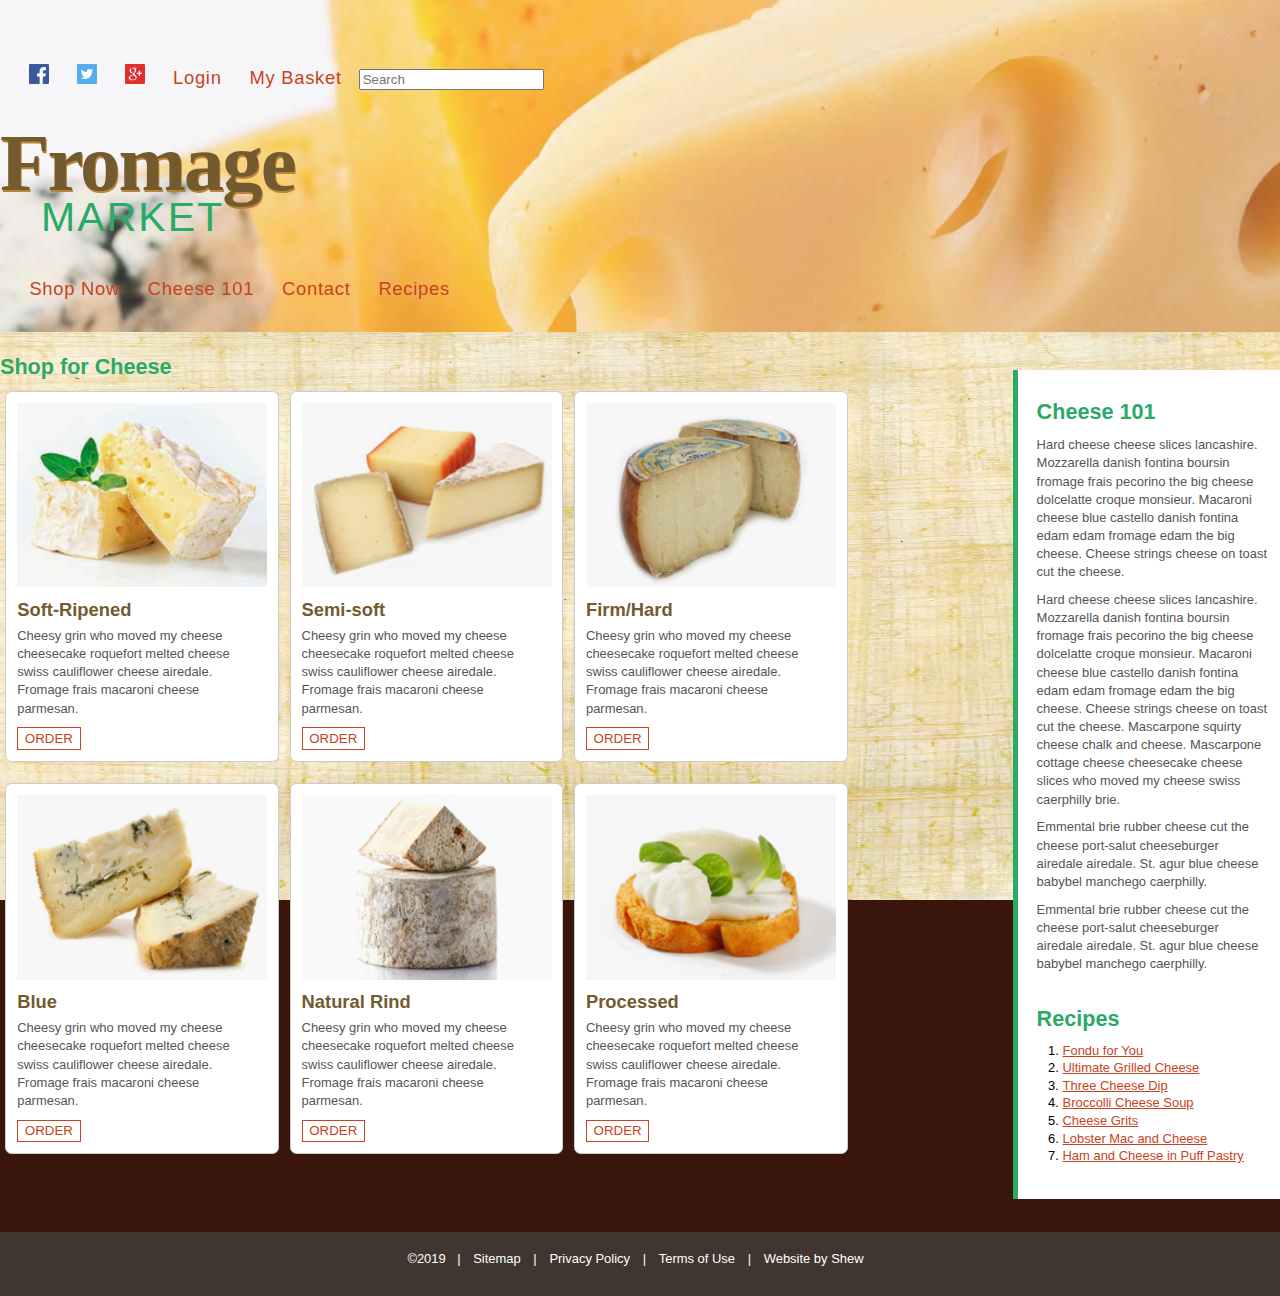
<file: DotNetProjects/StoreAppDemo/index.html>
<!DOCTYPE html>
<html lang="en">
<head>
    <meta charset="UTF-8">
    <meta name="viewport" content="width=device-width, initial-scale=1.0">
    <link rel="stylesheet" type="text/css" href="main.css">
    <title>Fromage Cheese Market</title>
</head>
<body>
    <header>
        <!--Login Menu-->
        <nav>
            <ul>
                <li><a href="#"><img src="img/facebook_20.png" alt="Facebook" class="socialIcon" /></a></li>
                <li><a href="#"><img src="img/twitter_20.png" alt="Twitter" class="socialIcon" /></a></li>
                <li><a href="#"><img src="img/google_plus_20.png" alt="Google Plus" class="socialIcon" /></a></li>
                <li><a href="#" class="active">Login</a></li>
                <li><a href="#">My Basket</a></li>
                <li><input type="search" id="search" placeholder="Search"></li>
            </ul>
        </nav>
        <!--Navigation Menu-->
        <h1>Fromage</h1>
        <h2>Market</h2>
        <nav>
            <ul>
                <li><a href="#">Shop Now</a></li>
                <li><a href="#">Cheese 101</a></li>
                <li><a href="#">Contact</a></li>
                <li><a href="#">Recipes</a></li>
            </ul>
        </nav>
    </header>
    <section id="sidebar">
        <!--Sidebar Text-->
        <h1>Cheese 101</h1>
        <p>Hard cheese cheese slices lancashire. Mozzarella danish fontina boursin fromage frais pecorino the big cheese dolcelatte croque monsieur. Macaroni cheese blue castello danish fontina edam edam fromage edam the big cheese. Cheese strings cheese on toast cut the cheese.</p>
        <p>Hard cheese cheese slices lancashire. Mozzarella danish fontina boursin fromage frais pecorino the big cheese dolcelatte croque monsieur. Macaroni cheese blue castello danish fontina edam edam fromage edam the big cheese. Cheese strings cheese on toast cut the cheese. Mascarpone squirty cheese chalk and cheese. Mascarpone cottage cheese cheesecake cheese slices who moved my cheese swiss caerphilly brie.</p>
        <p>Emmental brie rubber cheese cut the cheese port-salut cheeseburger airedale airedale. St. agur blue cheese babybel manchego caerphilly.</p>
        <!--Recipe List-->
        <p>Emmental brie rubber cheese cut the cheese port-salut cheeseburger airedale airedale. St. agur blue cheese babybel manchego caerphilly.</p>
        <br />
        <h1>Recipes</h1>
            <ol>
                <li><a href="#">Fondu for You</a></li>
                <li><a href="#">Ultimate Grilled Cheese</a></li>
                <li><a href="#">Three Cheese Dip</a></li>
                <li><a href="#">Broccolli Cheese Soup</a></li>
                <li><a href="#">Cheese Grits</a></li>
                <li><a href="#">Lobster Mac and Cheese</a></li>
                <li><a href="#">Ham and Cheese in Puff Pastry</a></li>
            </ol>
        <br />
</section>    <!-- Closing sidebar section tag -->
    
    <section id="main">
        <!--main section-->
        <h1>Shop for Cheese</h1>
        <!--Six different cheeses-->

        <div class="panel">
            <img src="img/230x170/soft_ripened_cheese_230.jpg" class="cheeseType" alt="cheese" />
            <h2>Soft-Ripened</h2>
            <p>Cheesy grin who moved my cheese cheesecake roquefort melted cheese swiss cauliflower cheese airedale. Fromage frais macaroni cheese parmesan.</p>
            <button>Order</button>
        </div>
        <div class="panel">
            <img src="img/230x170/cheese_semifirmgroup_230.jpg" class="cheeseType" alt="cheese" />
            <h2>Semi-soft</h2>
            <p>Cheesy grin who moved my cheese cheesecake roquefort melted cheese swiss cauliflower cheese airedale. Fromage frais macaroni cheese parmesan.</p>
            <button>Order</button>
        </div>
        <div class="panel">
            <img src="img/230x170/firm_hard_fioresardo_230.jpg" class="cheeseType" alt="cheese" />
            <h2>Firm/Hard</h2>
            <p>Cheesy grin who moved my cheese cheesecake roquefort melted cheese swiss cauliflower cheese airedale. Fromage frais macaroni cheese parmesan.</p>
            <button>Order</button>
        </div>
        <div class="panel">
            <img src="img/230x170/blue_cheese_230.jpg" class="cheeseType" alt="cheese" />
            <h2>Blue</h2>
            <p>Cheesy grin who moved my cheese cheesecake roquefort melted cheese swiss cauliflower cheese airedale. Fromage frais macaroni cheese parmesan.</p>
            <button>Order</button>
        </div>
        <div class="panel">
            <img src="img/230x170/natural_rind_230.jpg" class="cheeseType" alt="cheese" />
            <h2>Natural Rind</h2>
            <p>Cheesy grin who moved my cheese cheesecake roquefort melted cheese swiss cauliflower cheese airedale. Fromage frais macaroni cheese parmesan.</p>
            <button>Order</button>
        </div>
        <div class="panel">
            <img src="img/230x170/processed_spread_230.jpg" class="cheeseType" alt="cheese" />
            <h2>Processed</h2>
            <p>Cheesy grin who moved my cheese cheesecake roquefort melted cheese swiss cauliflower cheese airedale. Fromage frais macaroni cheese parmesan.</p>
            <button>Order</button>
        </div>

    </section>
    <div class="clear"></div>
    <footer>
        <!--Legal ietms, navigation items-->
        <span>&copy;2019</span>
        <ul id="menuFooter">
            <li><a href="#">Sitemap</a></li>
            <li><a href="#">Privacy Policy</a></li>
            <li><a href="#">Terms of Use</a></li>
            <li>Website by Shew</li>
        </ul>
    </footer>
    
</body>
</html>
</file>
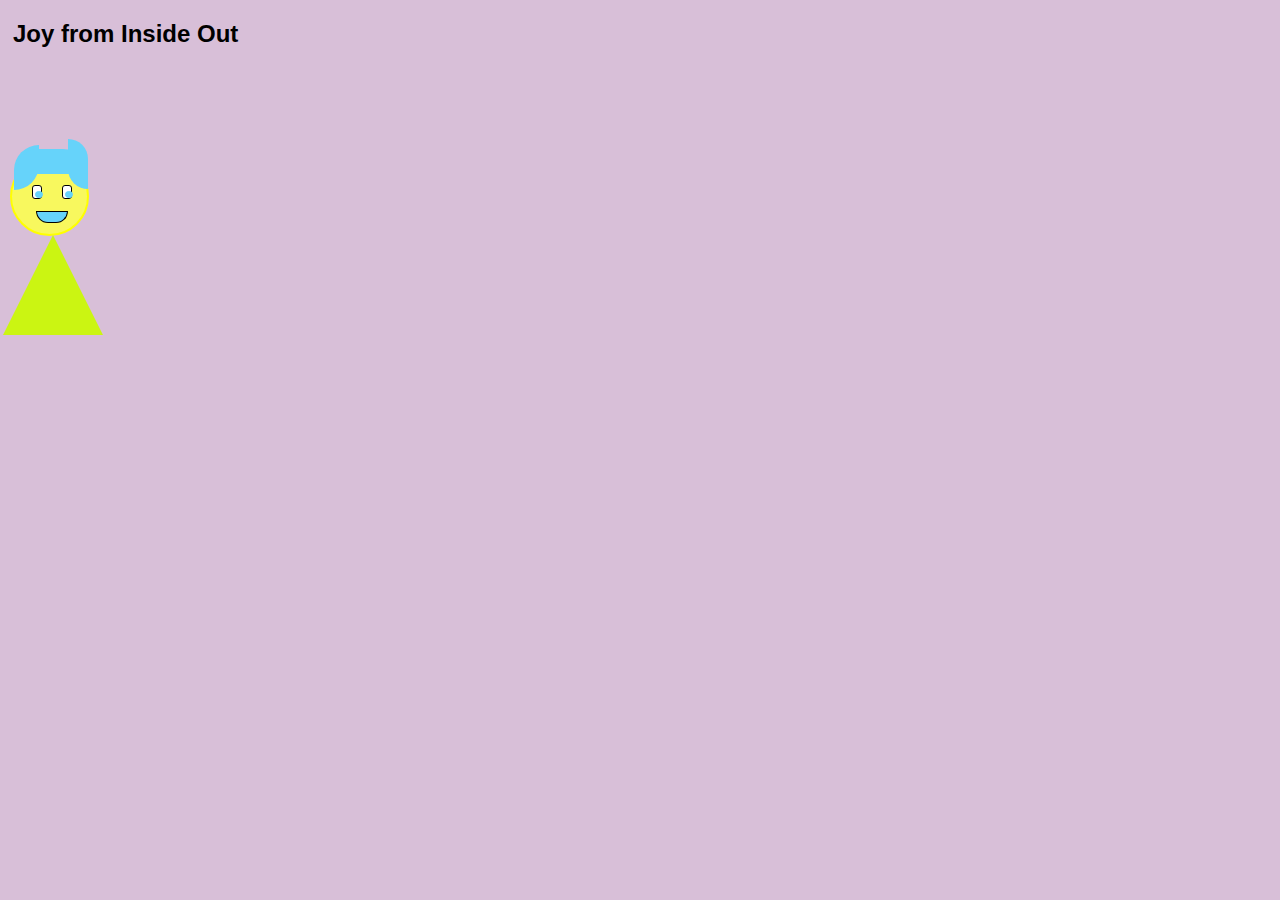
<file: SmileyFace/css_joy.html>
<!DOCTYPE html>
<html lang="en">
<head>
    <meta charset="UTF-8">
    <meta name="viewport" content="width=device-width, initial-scale=1.0">
    <title>Joy</title>
    <link rel="stylesheet" href="css_joy.css">
</head>
<body>
   <div class="wrapper">
        <h2>Joy from Inside Out</h2>
            <div class="hairshort"></div>
            <div class="hairlong"></div>
            <div class="hairside"></div>
            <div class="face">
                <div class="lefteye">
                    <div id="inner-left"></div>
                </div>
                <div class="righteye">
                    <div id="inner-right"></div>
                 </div>
                <div class="mouth"></div>
                <div class="nose"></div>
            </div>
            <div class="dress"></div>
   </div> 
</body>
</html>
</file>
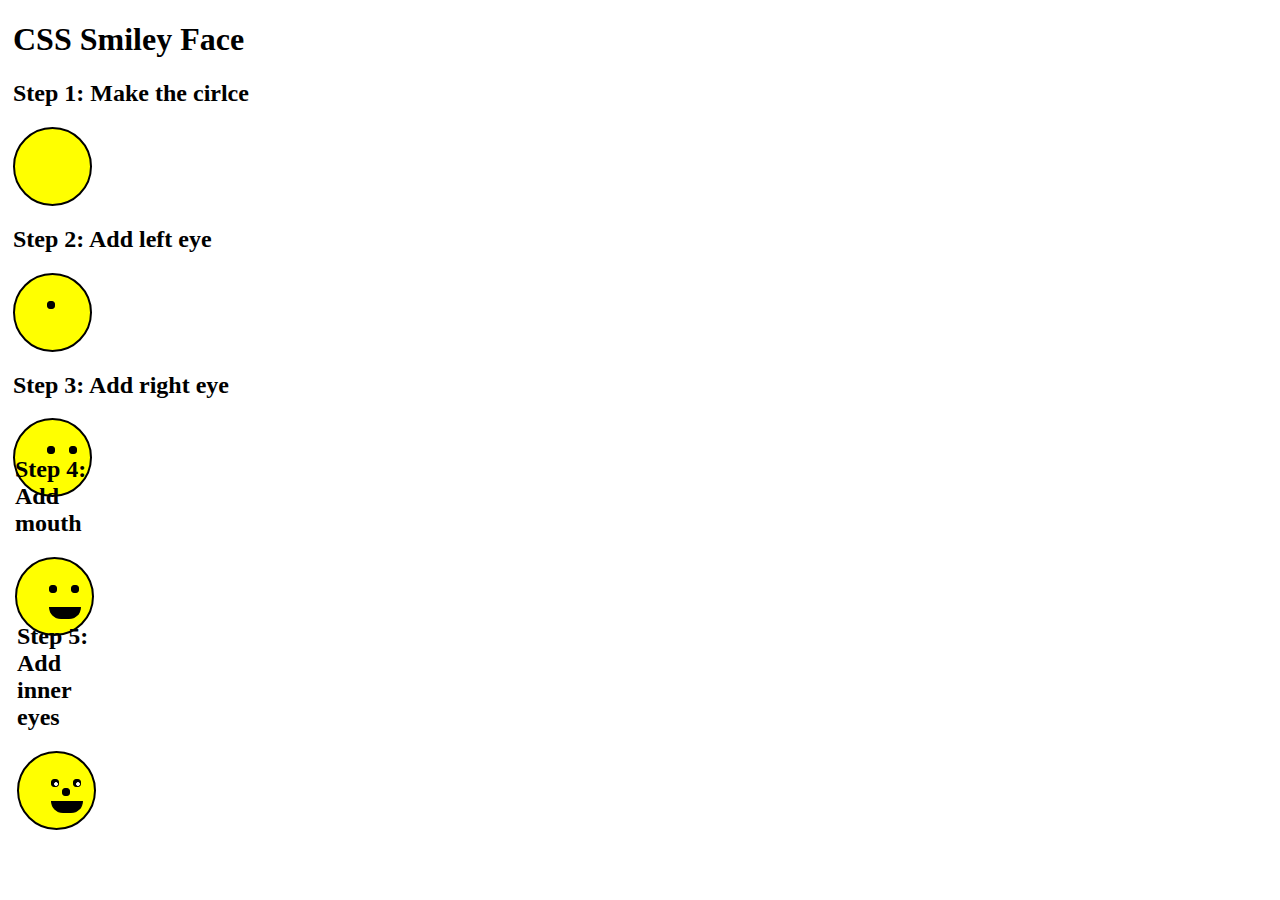
<file: SmileyFace/css_smiley.html>
<!DOCTYPE html>
<html lang="en">
<head>
    <meta charset="UTF-8">
    <meta name="viewport" content="width=device-width, initial-scale=1.0">
    <title>Smiley Face</title>
    <link rel="stylesheet" href="css_smiley.css">
</head>
<body>
   <div class="wrapper">
        <h1>CSS Smiley Face</h1>
        <h2>Step 1: Make the cirlce</h2>
        <div class="face">
        </div>
        <h2>Step 2: Add left eye</h2>
        <div class="face">
            <div class="lefteye"></div>
        </div>
        <h2>Step 3: Add right eye</h2>
        <div class="face">
            <div class="lefteye"></div>
            <div class="righteye"></div>
        <h2>Step 4: Add mouth</h2>
            <div class="face">
                <div class="lefteye"></div>
                <div class="righteye"></div>
                <div class="mouth"></div>
        <h2>Step 5: Add inner eyes</h2>
            <div class="face">
                <div class="lefteye">
                    <div id="inner-left"></div>
                </div>
                <div class="righteye">
                    <div id="inner-right"></div>
                 </div>
                <div class="mouth"></div>
                <div class="nose"></div>
        </div>
   </div> 
</body>
</html>
</file>
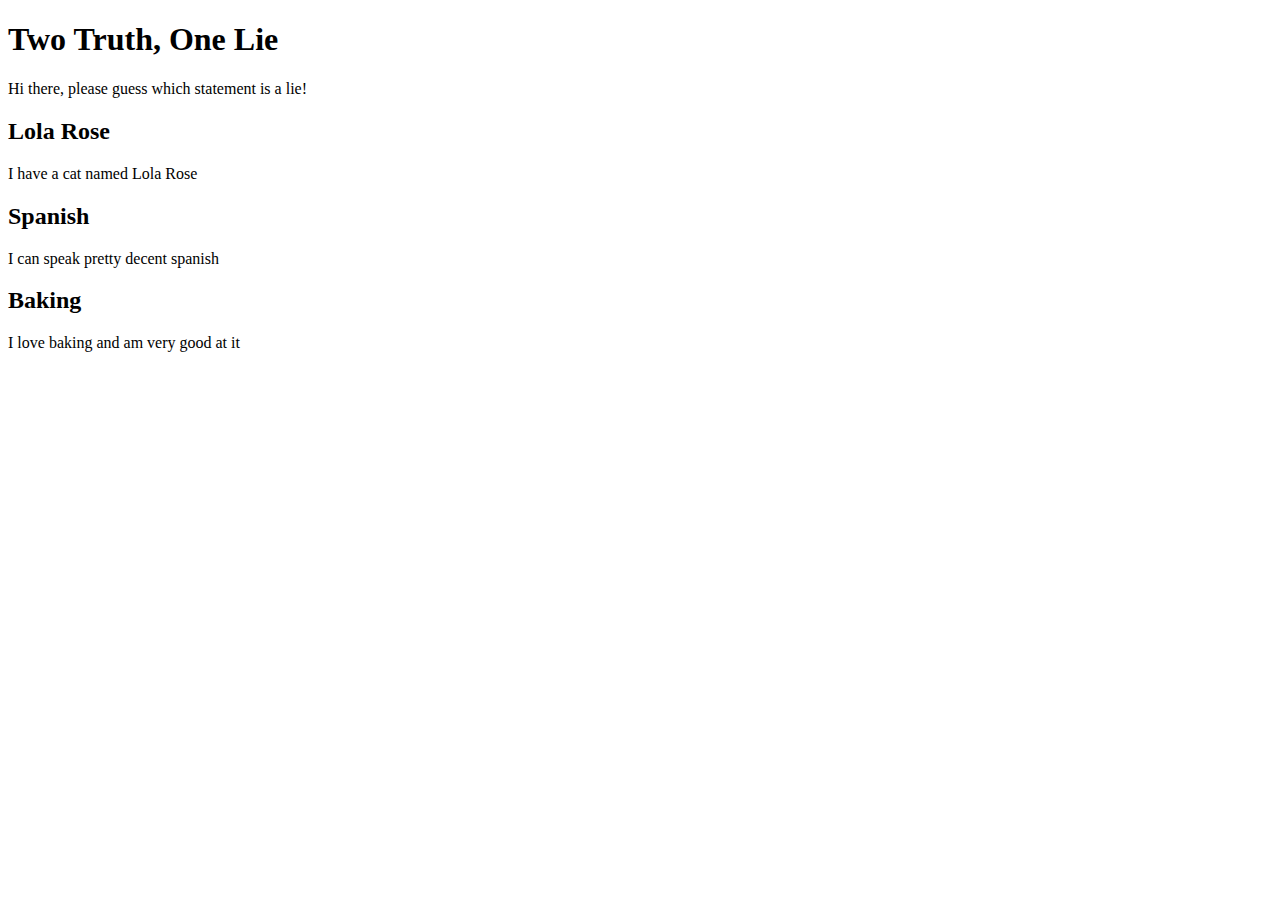
<file: HTMLCSSPreWork/1-HTML-Basics/02-h-and-p-tags.html>
<!DOCTYPE html>
<html lang="en">
<head>
    <meta charset="UTF-8">
    <meta name="viewport" content="width=device-width, initial-scale=1.0">
    <title>Two Truths, One Lie</title>
</head>
<body>
    <h1>Two Truth, One Lie</h1>
    <p> Hi there, please guess which statement is a lie!</p>
    <h2>Lola Rose</h2>
    <p>I have a cat named Lola Rose</p>
    <h2>Spanish</h2>
    <p> I can speak pretty decent spanish</p>
    <h2>Baking</h2>
    <p> I love baking and am very good at it</p>
    
</body>
</html>
</file>
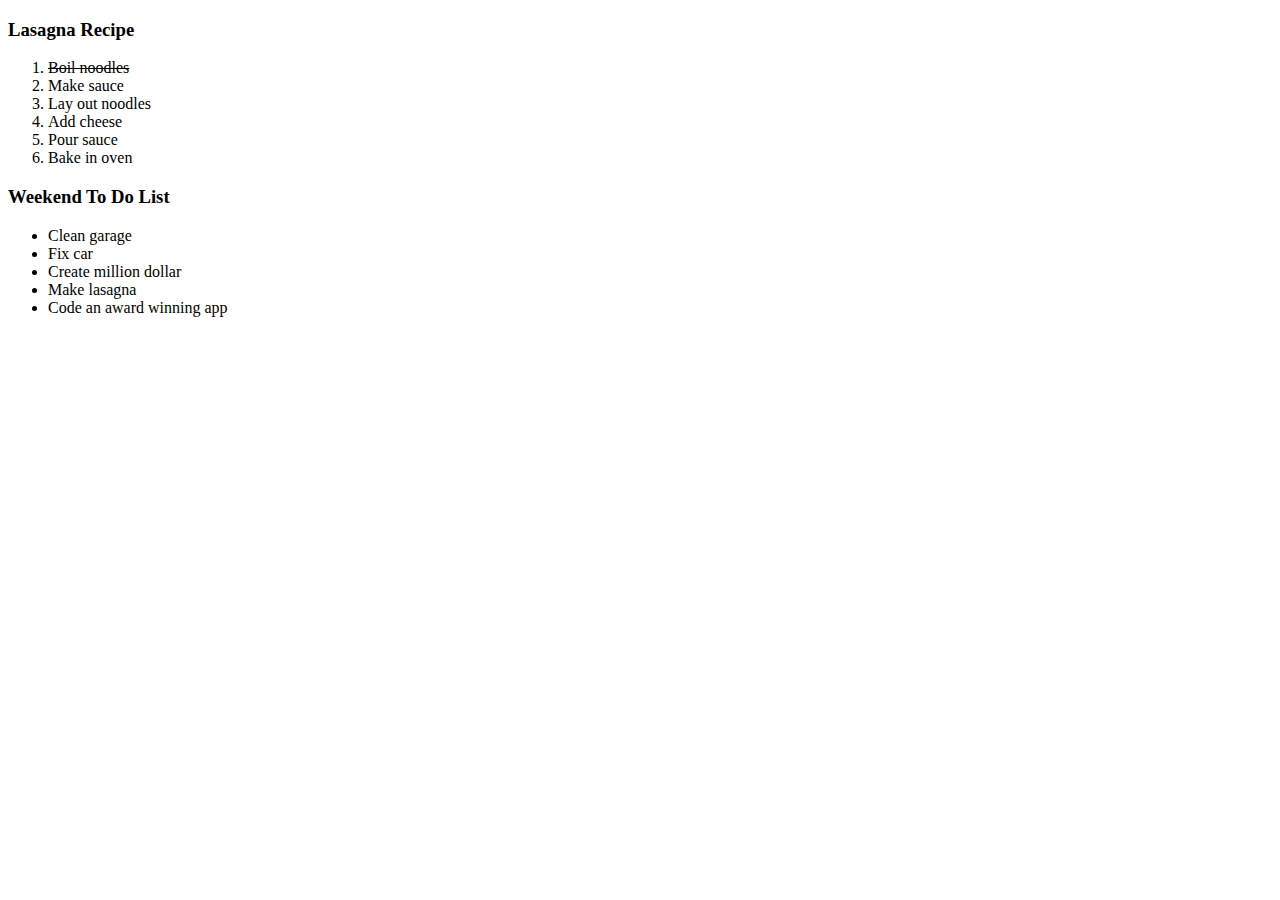
<file: HTMLCSSPreWork/1-HTML-Basics/03-lists.html>
<!DOCTYPE html>
<html>
    <head>
        <title> List tags</title>
    </head>
    <body>
        <h3> Lasagna Recipe</h3>
        <ol>
            <li><strike>Boil noodles</strike></li>
            <li>Make sauce</li>
            <li>Lay out noodles</li>
            <li>Add cheese </li>
            <li>Pour sauce</li>
            <li>Bake in oven</li>
        </ol>
        <h3>Weekend To Do List</h3>
        <ul>
            <li>Clean garage</li>
            <li>Fix car</li>
            <li>Create million dollar</li>
            <li>Make lasagna</li>
            <li>Code an award winning app</li>
        </ul>
    </body>
</html>
</file>
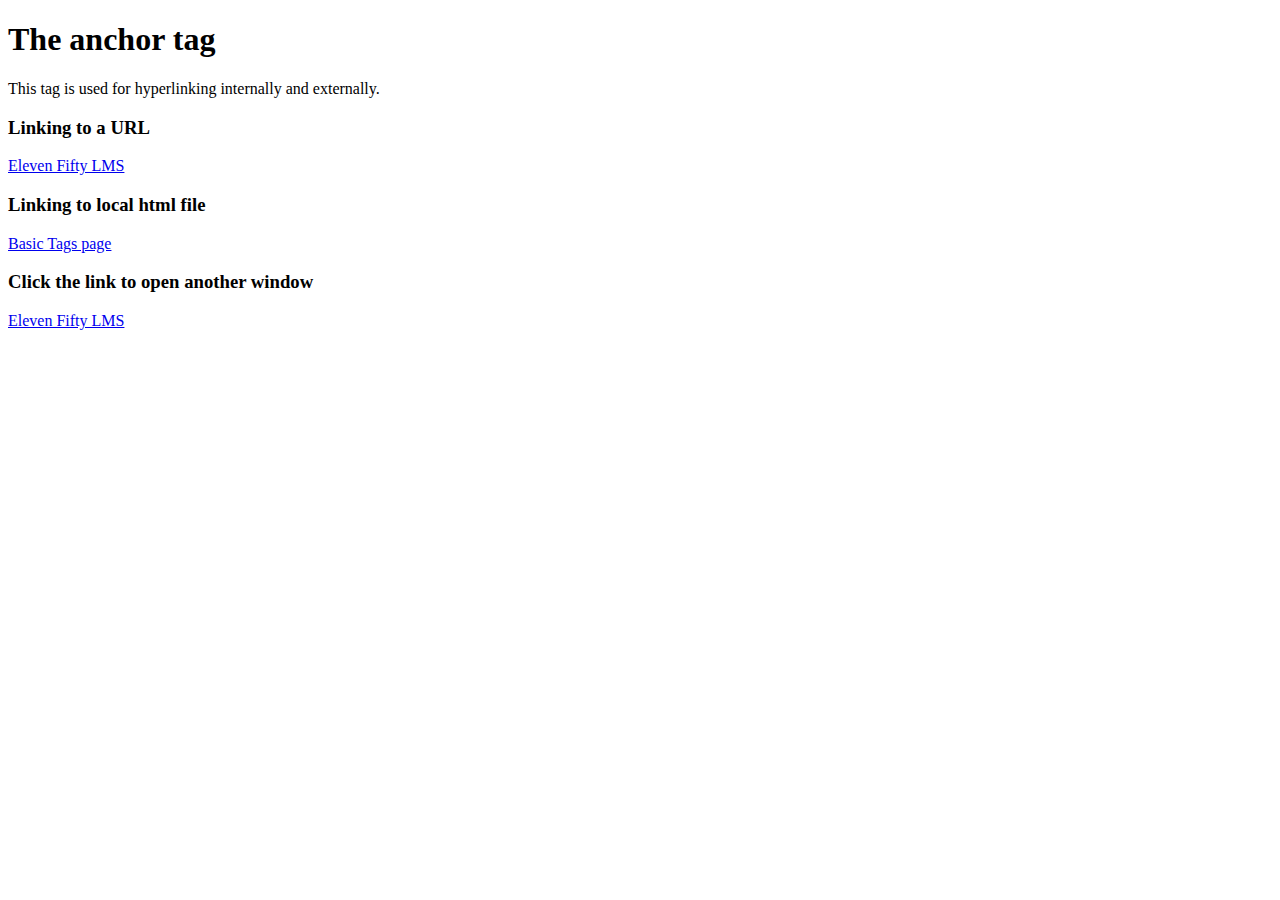
<file: HTMLCSSPreWork/1-HTML-Basics/04-links.html>
<!DOCTYPE html>
<html>
    <head>

    </head>
    <body>

        <h1>The anchor tag</h1>
        <p>This tag is used for hyperlinking internally and externally. </p>
    
        <h3>Linking to a URL</h3>
        <a href="https://elevenfifty.instructure.com/login/canvas">Eleven Fifty LMS</a>
    
         <h3>Linking to local html file</h3>
        <a href="01-basic-tags.html">Basic Tags page</a>
    
        <h3>Click the link to open another window</h3>
        <a href="https://elevenfifty.instructure.com/login/canvas" target="blank">Eleven Fifty LMS</a>
    </body>
</html>
</file>
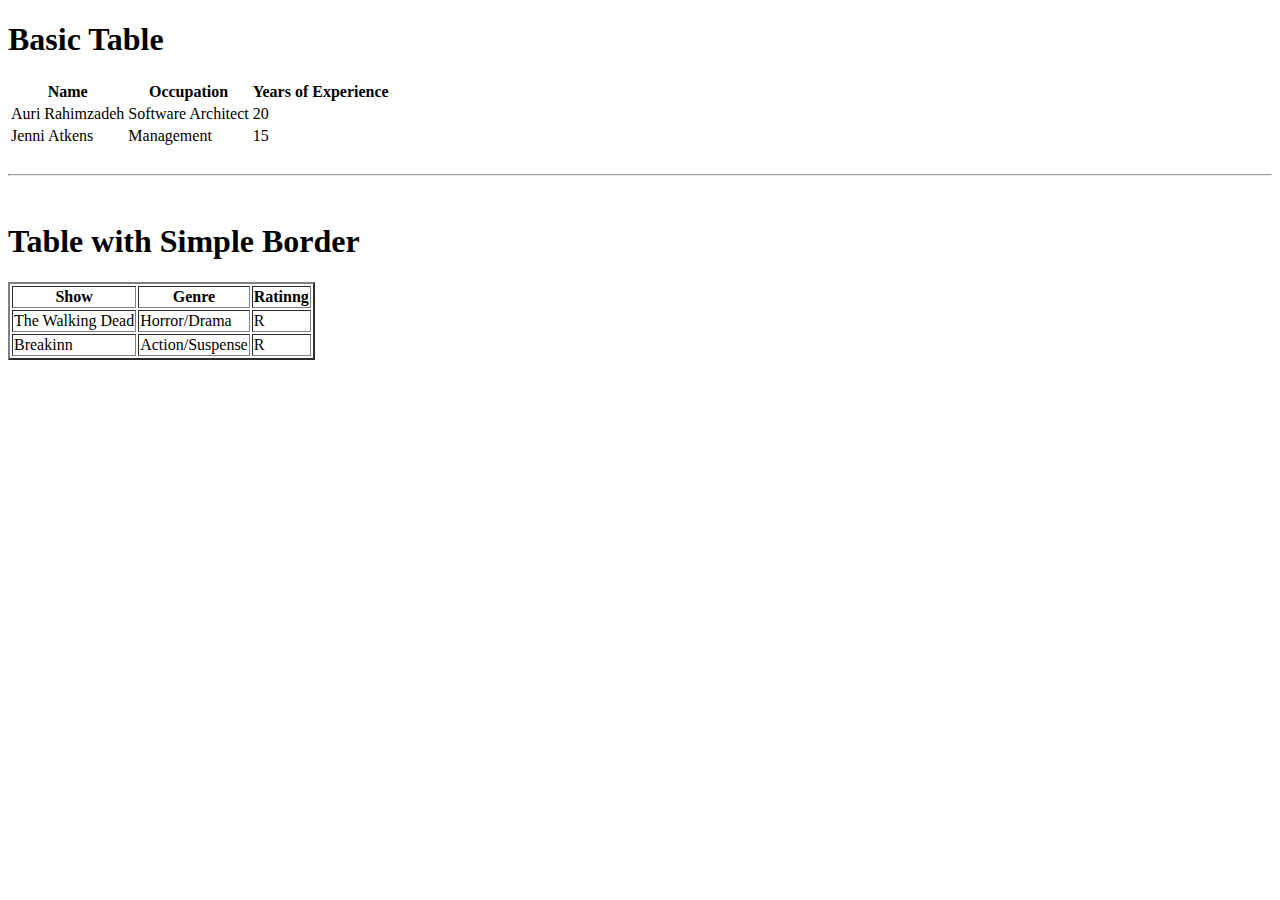
<file: HTMLCSSPreWork/1-HTML-Basics/06-tables.html>
<!DOCTYPE html>
<html>
    <head>
        <title>Tables</title>
    </head>
    <body>

        <h1>Basic Table</h1>
        <table>
            <tr>
                <th>Name</th>
                <th>Occupation</th>
                <th>Years of Experience</th>
            </tr>
            <tr>
                <td>Auri Rahimzadeh</td>
                <td>Software Architect</td>
                <td>20</td>
            </tr>

            <tr>
                <td>Jenni Atkens</td>
                <td>Management</td>
                <td>15</td>
            </tr>
        </table>

        <br>
        <hr>
        <br>

        <h1>Table with Simple Border</h1>
        <table border="2">
            <tr>
                <th>Show</th>
                <th>Genre</th>
                <th>Ratinng</th>
            </tr>
            <tr>
                <td>The Walking Dead</td>
                <td>Horror/Drama</td>
                <td>R</td>
            </tr>
            <tr>
                <td>Breakinn</td>
                <td>Action/Suspense</td>
                <td>R</td>
            </tr>
        </table>
 </body>
</html>
</file>
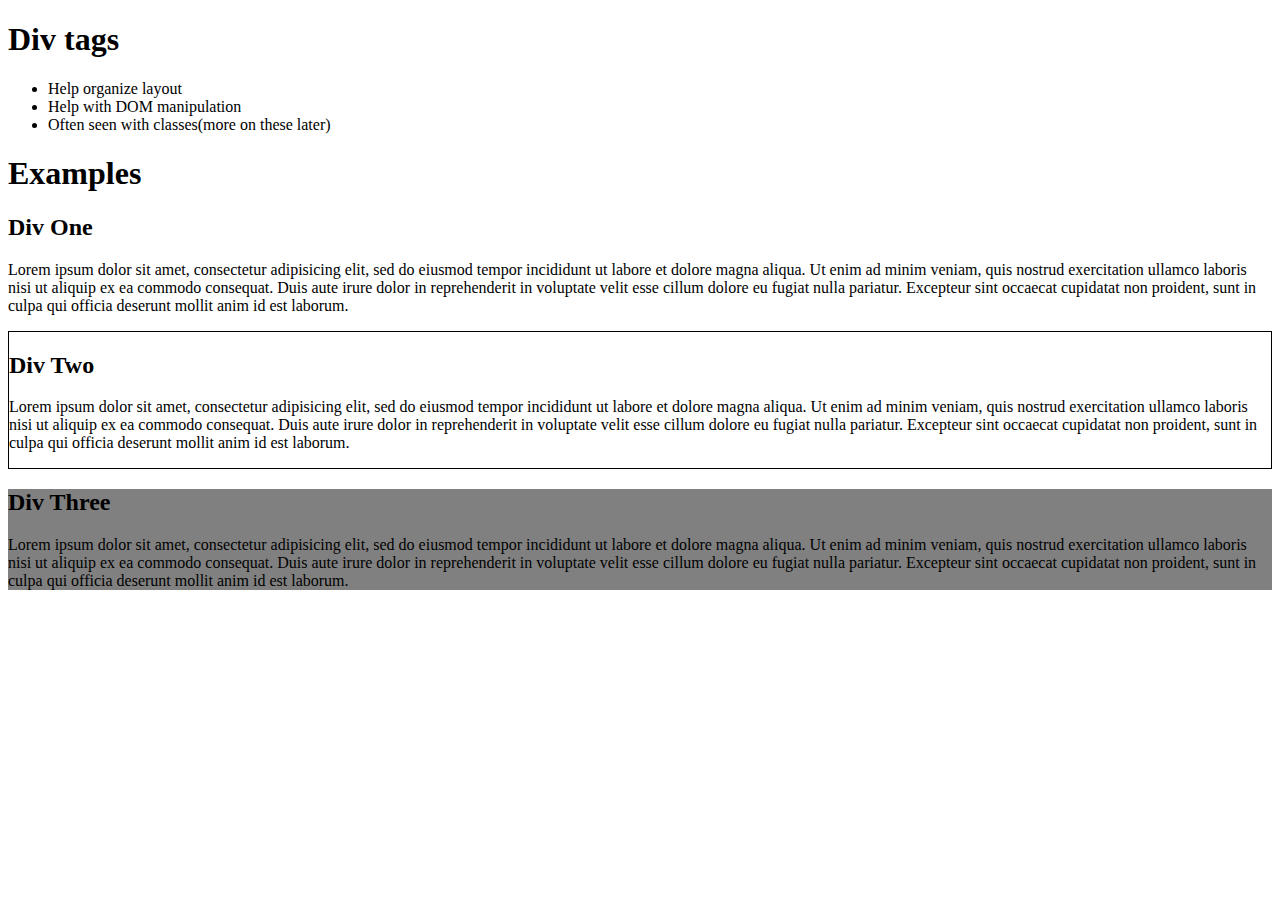
<file: HTMLCSSPreWork/1-HTML-Basics/07-divs.html>
<!DOCTYPE html>
<html>
<head>
    <title>divs</title>
</head>
<body>
    <h1>Div tags</h1>
    <ul>
        <li>Help organize layout</li>
        <li>Help with DOM manipulation</li>
        <li>Often seen with classes(more on these later)</li>
    </ul>

    <h1>Examples</h1>
    <div class="div-one">
        <h2>Div One</h2>
        <p>Lorem ipsum dolor sit amet, consectetur adipisicing elit, sed do eiusmod
        tempor incididunt ut labore et dolore magna aliqua. Ut enim ad minim veniam,
        quis nostrud exercitation ullamco laboris nisi ut aliquip ex ea commodo
        consequat. Duis aute irure dolor in reprehenderit in voluptate velit esse
        cillum dolore eu fugiat nulla pariatur. Excepteur sint occaecat cupidatat non
        proident, sunt in culpa qui officia deserunt mollit anim id est laborum.</p>
    </div>

    <div class="div-two" style="border:1px solid black">
        <h2>Div Two</h2>
        <p>Lorem ipsum dolor sit amet, consectetur adipisicing elit, sed do eiusmod
        tempor incididunt ut labore et dolore magna aliqua. Ut enim ad minim veniam,
        quis nostrud exercitation ullamco laboris nisi ut aliquip ex ea commodo
        consequat. Duis aute irure dolor in reprehenderit in voluptate velit esse
        cillum dolore eu fugiat nulla pariatur. Excepteur sint occaecat cupidatat non
        proident, sunt in culpa qui officia deserunt mollit anim id est laborum.</p>
    </div>

    <div class="div-three" style="background-color: gray">
        <h2>Div Three</h2>
        <p>Lorem ipsum dolor sit amet, consectetur adipisicing elit, sed do eiusmod
        tempor incididunt ut labore et dolore magna aliqua. Ut enim ad minim veniam,
        quis nostrud exercitation ullamco laboris nisi ut aliquip ex ea commodo
        consequat. Duis aute irure dolor in reprehenderit in voluptate velit esse
        cillum dolore eu fugiat nulla pariatur. Excepteur sint occaecat cupidatat non
        proident, sunt in culpa qui officia deserunt mollit anim id est laborum.</p>
    </div>
</body>
</html>
</file>
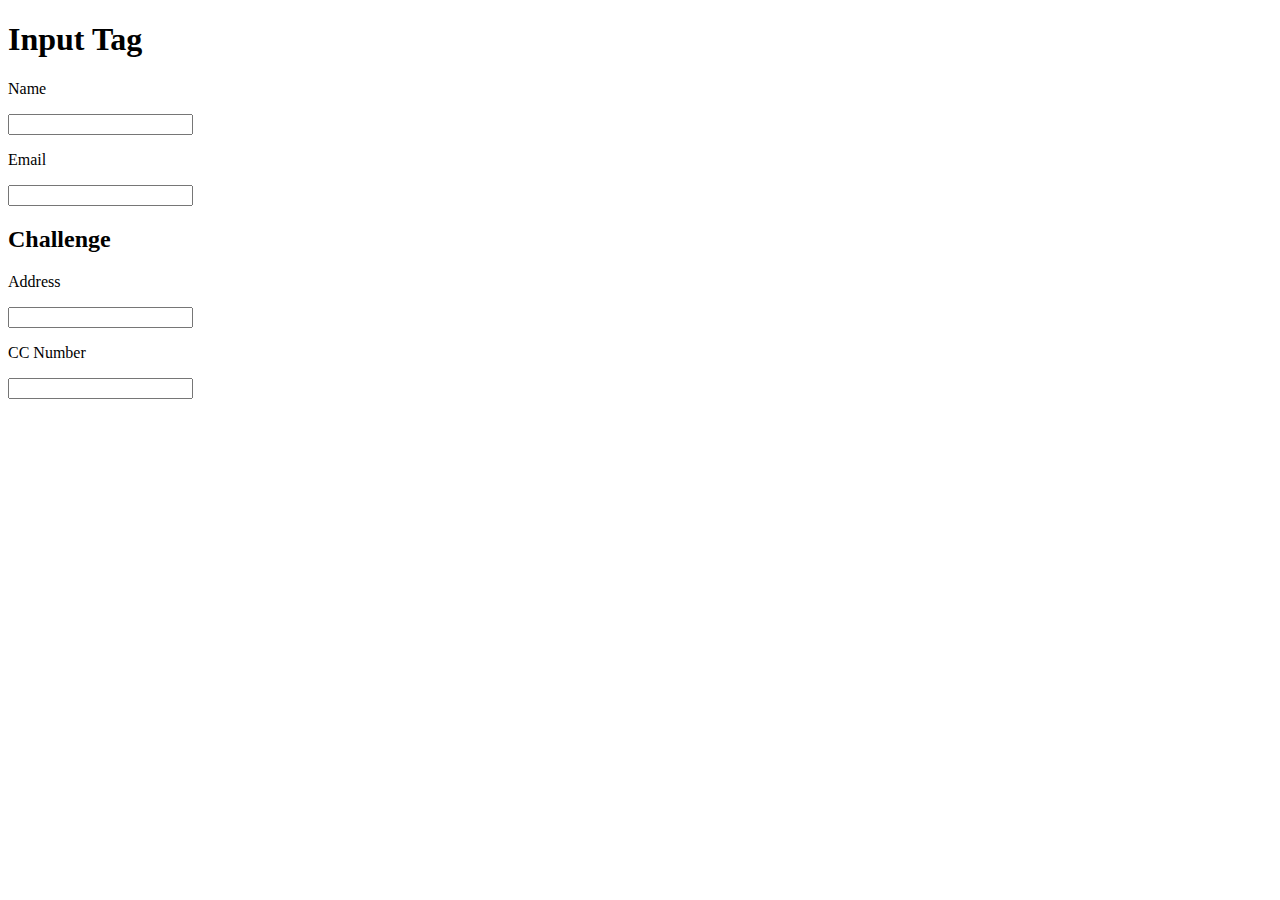
<file: HTMLCSSPreWork/1-HTML-Basics/08-inputs.html>
<!DOCTYPE html>
<html>
    <head>
        <title>Input</title>
    </head>
    <body>
        <h1>Input Tag</h1>
        <p>Name</p><input />
        <p>Email</p><input>

        <h2>Challenge</h2>
        <p>Address</p><input />
        <p>CC Number</p><input />
    </body>
</html>
</file>
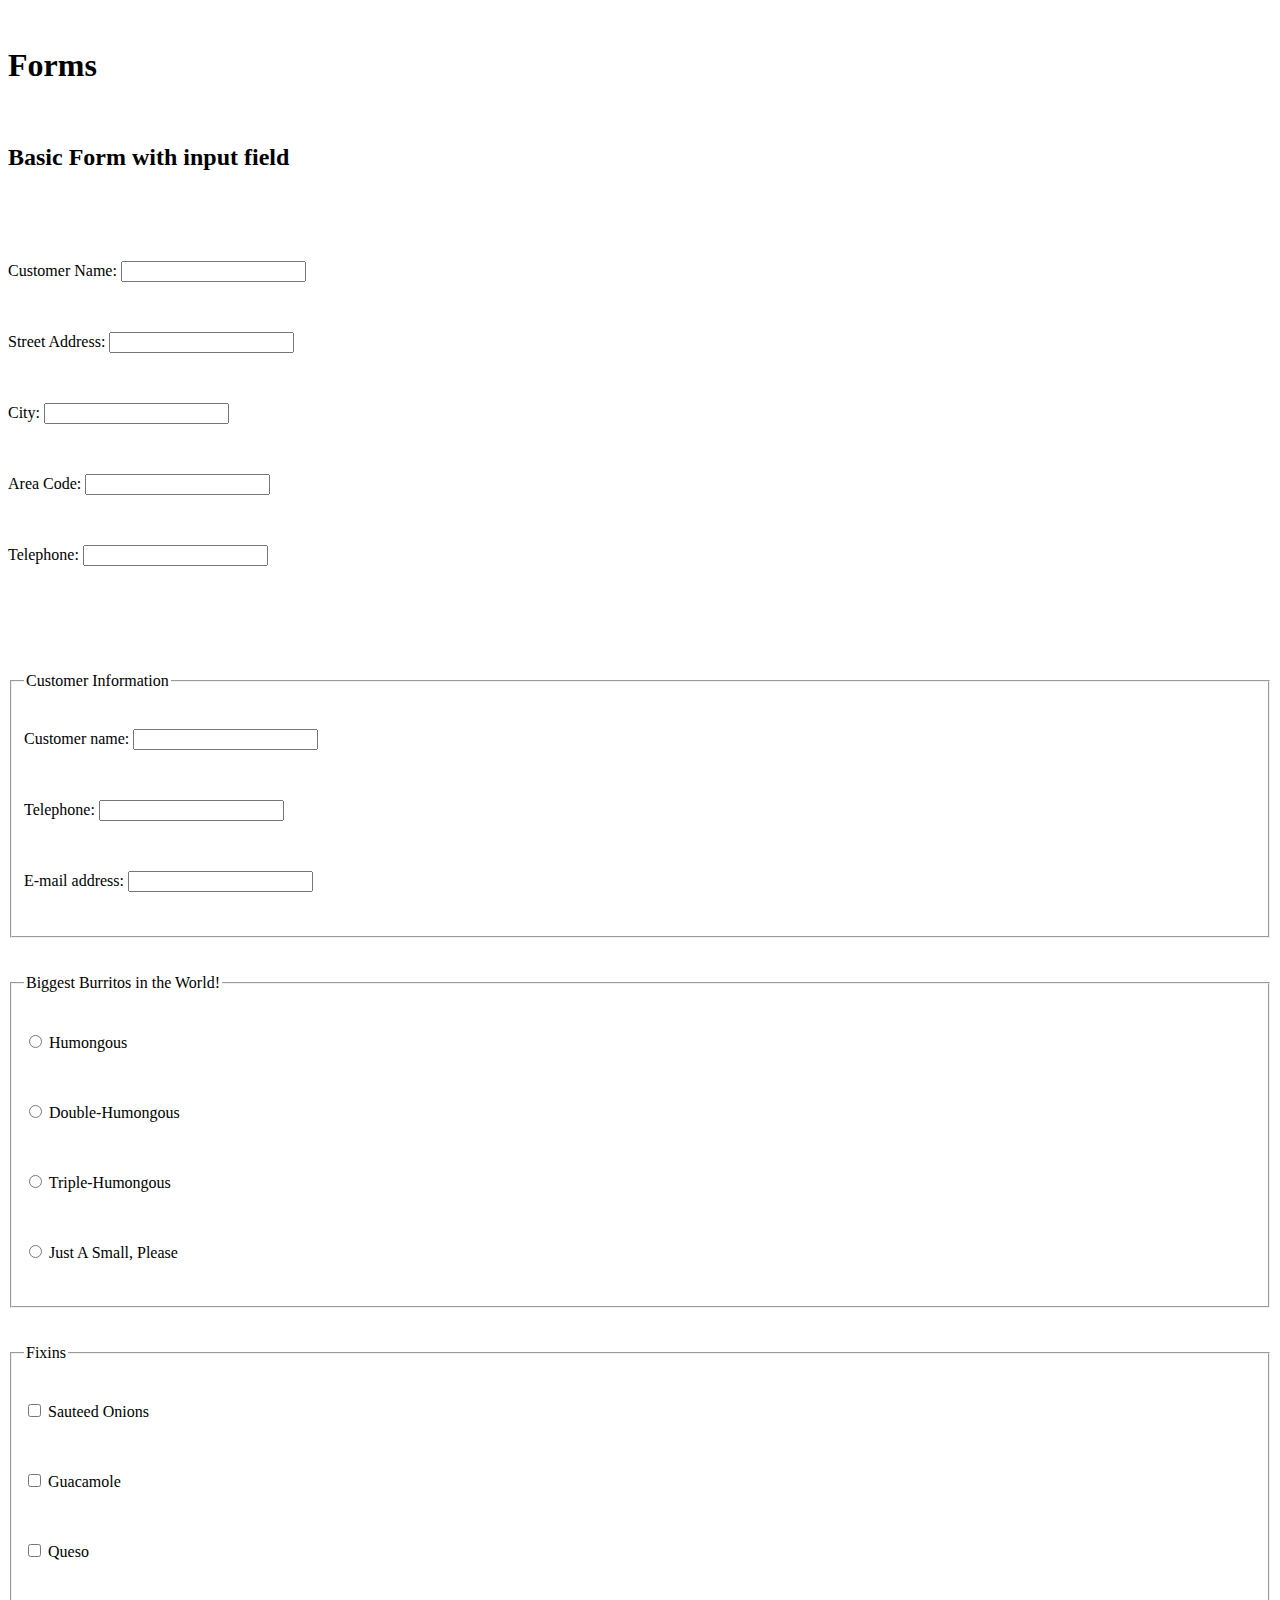
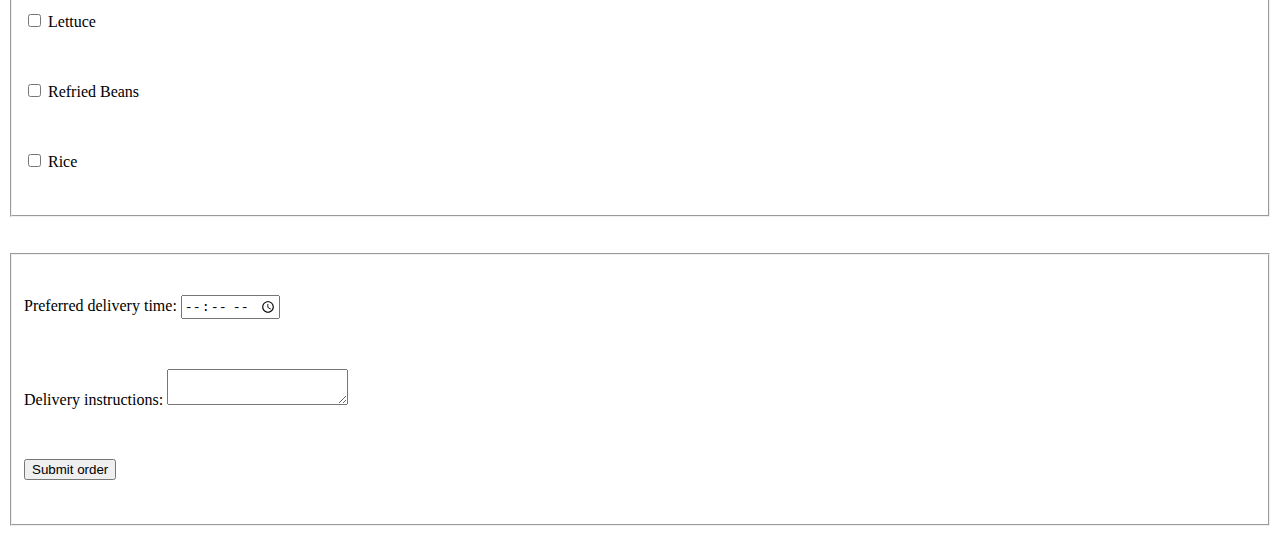
<file: HTMLCSSPreWork/1-HTML-Basics/09-forms.html>
<!DOCTYPE html>
<html>
<head>
  <title>Forms</title>
</head>
<body>
  <h1>Forms</h1>

  <h2>Basic Form with input field</h2>
  <div class="form-one">
    <form>
      <p><label>Customer Name: <input></label></p>
      <p><label>Street Address: <input></label></p>
      <p><label>City: <input></label></p>
      <p><label>Area Code: <input></label></p>
      <p><label>Telephone: <input></label></p>
    </form>
  </div>

  <br />

  <form>
    <fieldset>
      <legend> Customer Information </legend>
      <p><label>Customer name: <input></label></p>
      <p><label>Telephone: <input type=tel></label></p>
      <p><label>E-mail address: <input type=email></label></p>
    </fieldset>
    <br />
    <fieldset>
      <legend>Biggest Burritos in the World!</legend>
      <p><input type="radio" name="size" id="size0" /><label for="size0"> Humongous </label></p>
      <p><input type="radio" name="size" id="size1" /><label for="size1"> Double-Humongous</label></p>
      <p><input type="radio" name="size" id="size2" /><label for="size2"> Triple-Humongous</label></p>
      <p><input type="radio" name="size" id="size3" /><label for="size3"> Just A Small, Please</label></p>
    </fieldset>
    <br />
    <fieldset>
      <legend>Fixins</legend>
      <p><input type="checkbox" name="fixins" id="onions"><label for="onions"> Sauteed Onions </label></p>
      <p><input type="checkbox" name="fixins" id="guacamole"><label for="guacamole"> Guacamole </label></p>
      <p><input type="checkbox" name="fixins" id="queso"><label for="queso"> Queso </label></p>
      <p><input type="checkbox" name="fixins" id="lettuce"><label for="lettuce"> Lettuce </label></p>
      <p><input type="checkbox" name="fixins" id="beans"><label for="beans"> Refried Beans </label></p>
      <p><input type="checkbox" name="fixins" id="rice"><label for="rice"> Rice </label></p>
    </fieldset>
    <br />
    <fieldset>
      <p>Preferred delivery time: <input type=time min="11:00" max="21:00" step="900"></p>
      <p>Delivery instructions: <textarea></textarea></p>
      <p><button>Submit order</button></p>
    </fieldset>
  </form>
</body>
</html>
</file>
<file: DotNetProjects/StoreAppDemo/main.css>
/*Common elements*/
body 
{
    font-size: 67.5%;
    font-family: Tahoma, Geneva, sans-serif;
    background: #39150C url(img/paper_1332008.jpg) no-repeat fixed top center;
    padding: 0;
    margin: 0;
    -webkit-background-size: 100% 100%;
    -moz-background-size: 100% 100%;
    background-size: 100% 100%;
    -o-background-size: 100% 100%;
}
h1 {
    color: #2BA967;
    font-size: 2.0em;
    margin: 0.5em 0 0.5em 0;
    padding: 0;
}
h2 {
    color: #745b2f;
    font-size: 1.7em;
    padding: 0px;
    margin: 0.5em 0 0.35em 0;
}
p {
    font-size: 1.2em;
    line-height: 1.4em;
    color: #555;
    padding: 0px;
    margin: 0px 0.5em 0.75em 0px;
}
ol {
    font-size: 1.2em;
    margin: 0 0 0 1.0em;
    padding: 0 0 0 1.0em;
}
ol li {
    margin: 0;
    padding: 0 0 0.2em;
}
a, a:visited {
    color: #C64322;
}
a:hover {
    color: #333;
}
hr {
    padding: 0;
    margin: 1.5em 1.5em 0.75em 0.5em;
}
.contentWrapper {
    margin: 0 auto;
    max-width: 1170px;
    padding: 0 3.0em;
}
.left {
    float: left;
}
.right {
    float: right;
}
div.clear { 
    clear:both;
    font-size: 1%;
}

/*Header*/

header {
    padding: 2.5em 0 0.5em;
    margin: 0 0 2.0em;
    background: #39150C url(img/bg_cheeses_lg_2600w.jpg) center 0px;
}
header h1 {
    font-family: "Times New Roman", Times, serif;
    color: #745b2f;
    font-size: 7.5em;
    letter-spacing: -0.025em;
    margin: 0;    
    text-shadow: 1px 2px 0 #bd8437;
}
header h2 {
    font-weight: 300;
    font-size: 3.8em;
    color: #2BA967;
    margin: -0.4em 0 0 1.0em;
    text-transform: uppercase;
    letter-spacing: 0.05em;
}

/*Nav Bars*/

nav {
    color: #000;
    font-size: 1.7em;
    letter-spacing: 0.04em;
    padding: 1.0em 1.0em 0.5em;
    margin: 1.0em 0 ;
}
nav ul {
    margin: 0;
    padding: 0;
    list-style: none;
}
nav li {
    display: inline-block;
    margin: 0;
}
nav li a, nav li a:visited {
    text-decoration: none;
    color: #C64322;
    padding: 0.3em 0.6em;
}
nav li a:hover {
    color: #C64322;
    background-color: rgba(252,251,243,0.75);
}

/*Sidebar Section*/
section#sidebar {
    width: 238px;
    float: right;
    position: relative;
    display: block;
    background-color: #fff;
    margin: 1.5em 0 3.0em 1.5em;
    padding: 1.7em 0.5em 2.0em 1.7em;
    border-left: #2BA967 solid 5px;
   }

/*Main Section*/
section #main {
    background-color: #FCFBE6;
    background-color: rgba(252,251,243,0.7);
    margin: 0 0 2.0em;
    padding: 1.5em  0 2.0em 1.5em;
    display: inline-block;
    border-radius: 2em;
    box-shadow: 1px 1px 5px #777;/* offset-x | offset-y | blur-radius | color */
   }
   section div.panel{
    float: left;
    position: relative;
    width: 250px;
    margin: 0 0.5em 2.0em 0.5em;
    padding: 1.0em;
    background-color: #fff;
    border: #ccc solid 1px;
    border-radius: 0.6em;
   }
   section div.panel img.cheeseType {
    width: 100%;
   }
/*Footer*/

footer {
    background-color: #40362f;
    height: 25px;
    font-size: 1.2em;
    color: #fff;
    text-align: center;
    padding: 1.5em 2.0em;
}
footer ul#menuFooter {
    display: inline-block;
    list-style: none;
    margin: 0 0 0 0.6em;
    padding: 0;
}
footer ul li {
    display: inline-block;
    padding: 0 0.7em 0 0;
    margin: 0;
}
footer ul li::before {
    content: "| ";
    padding-right: 0.7em;
}
footer a, footer a:visited {
    color: #fff;
    text-decoration: none;
}
footer a:hover {
    color: #fff;
    text-decoration: underline;
}

button {
    color: #C64322;
    background-color: #FFF;
    display: inline-block;
    margin: 0 0.75em 0 0;
    padding: 0.2em 0.5em;
    border: 1px solid #C64322;
    text-transform: uppercase;
}
button:hover {
    background-color: #FBF3DB;
    border: 1px solid #745b2f;
}
</file>
<file: SmileyFace/css_joy.css>
h2 {
    font-family: Arial, Helvetica, sans-serif;
}
.wrapper {
    margin:5px;
}
.face {
    width: 75px;
    height: 75px;
    border: solid 2px yellow;
    background-color: rgb(248, 248, 94);
    border-radius: 50px;
    position: relative;
    left: -3px;
    top: -47px;
}

.lefteye {
    width: 8px;
    height: 12px;
    border: solid 1px black;
    border-radius: 3px;
    z-index: 2;
    position: relative;
    left: 20px;
    top: 26px;
    background-color: white;
}
.righteye {
    width: 8px;
    height: 12px;
    border: solid 1px black;
    border-radius: 3px;
    z-index: 2;
    position: relative;
    left: 50px;
    top: 12px;
    background-color: white;
}
.mouth {
    width:30px;
    height: 10px;
    border: solid 1px ;
    border-radius: 0 0 45px 45px;
    margin: 16px;
    position: relative;
    left: .5em;
    top: .5em;
    background-color: #66D3FA;  
}
.hairshort {
    width: 25px;
    height: 45px;
    z-index: 1;
    border-radius: 45px 0 45px 0;
    margin: 16px;
    position: relative;
    left: -15px;
    top: 77px;
    background-color: #66D3FA;  
}
.hairlong {
    width: 70px;
    height: 25px;
    z-index: 1;
    border-radius: 45px 60px 0 0;
    position: relative;
    left: 5px;
    top: 20px;
    background-color: #66D3FA;  
}

.hairside {
    width: 20px;
    height: 50px;
    z-index: 1;
    border-radius: 0 25px 0 25px;
    position: relative;
    left: 55px;
    top: -15px;
    background-color: #66D3FA;
}

#inner-left {
    width: 6px;
    height: 5px;
    border: solid 1px #66D3FA;
    border-radius: 4px;
    position: relative;
    left: 1.5px;
    top: 5px;
    background-color: #66D3FA;
}
#inner-right {
        width: 6px;
        height: 5px;
        border: solid 1px #66D3FA;
        border-radius: 4px;
        position: relative;
        left: 1.5px;
        top: 5px;
        background-color: #66D3FA;
}

.dress  {
    width: 0px;
    height: 0px;
    border-left: 50px solid transparent;
    border-right: 50px solid transparent;
    border-bottom: 100px solid rgb(203, 245, 18);
    position: relative;
    top: -48px;
    left: -10px;
}

body {
    background-color: thistle;
}
</file>
<file: SmileyFace/css_smiley.css>
.wrapper {
    margin:5px;
}
.face {
    width: 75px;
    height: 75px;
    border: solid 2px black;
    background-color: yellow;
    border-radius: 50px;
}

.lefteye {
    width: 6px;
    height: 6px;
    border: solid 1px black;
    border-radius: 3px;
    z-index: 1;
    position: relative;
    left: 32px;
    top: 26px;
    background-color: black;
}
.righteye {
    width: 6px;
    height: 6px;
    border: solid 1px black;
    border-radius: 3px;
    z-index: 1;
    position: relative;
    left: 54px;
    top: 18px;
    background-color: black;
}
.mouth {
    width:30px;
    height: 10px;
    border: solid 1px black;
    border-radius: 0 0 45px 45px;
    margin: 16px;
    position: relative;
    left: 1em;
    top: 1em;
    background-color: black;  
}
#inner-left {
    width: 2px;
    height: 2px;
    border: solid 1px white;
    border-radius: 2px;
    position: relative;
    left: 2px;
    top: 2px;
    background-color: white;
}
#inner-right {
        width: 2px;
        height: 2px;
        border: solid 1px white;
        border-radius: 2px;
        position: relative;
        left: 2px;
        top: 2px;
        background-color: white;
}

.nose {
        width: 6px;
        height: 6px;
        border: solid 1px black;
        border-radius: 3px;
        z-index: 1;
        position: relative;
        left: 43px;
        bottom: 25px;
        background-color: black;
}
</file>
